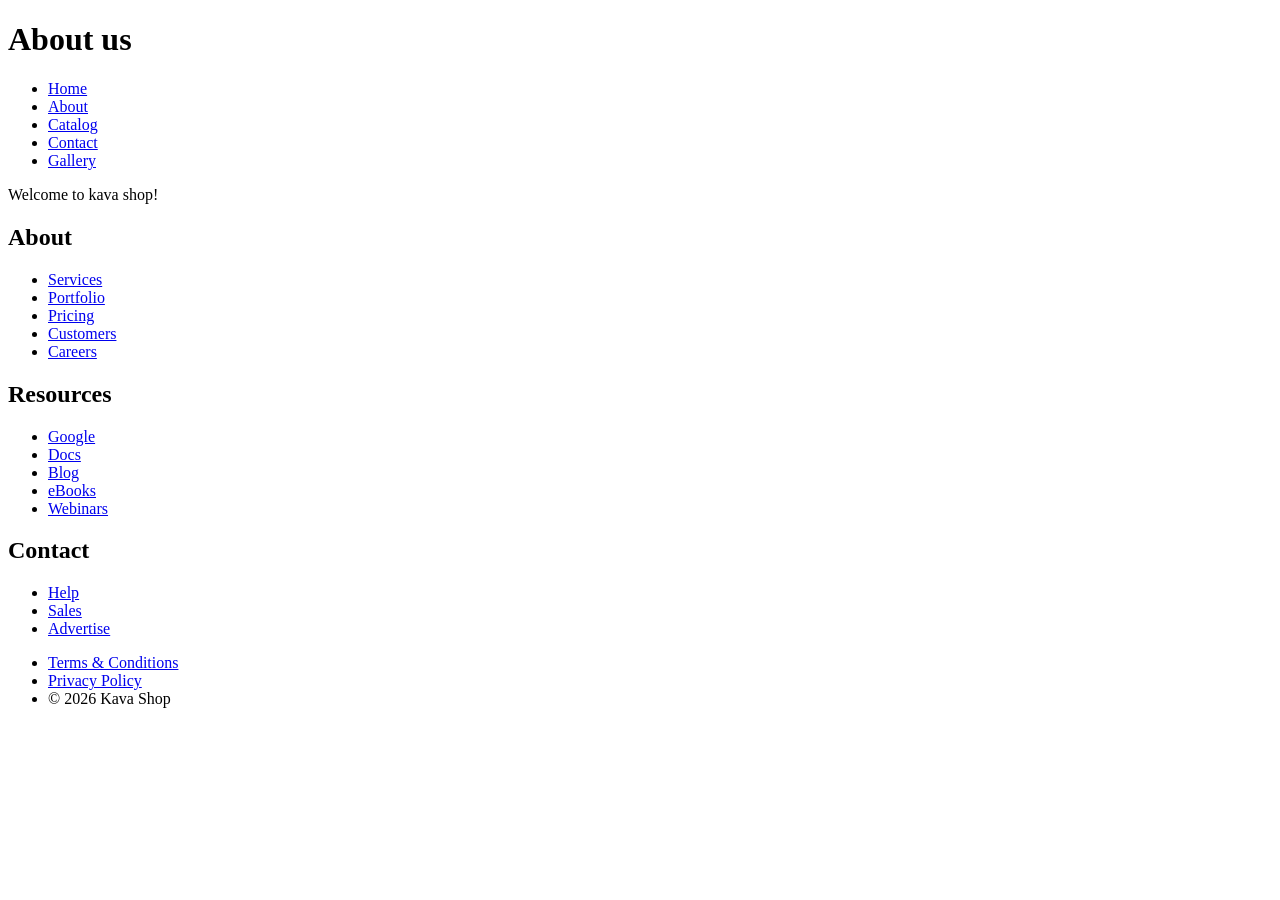
<file: about.html>
<!DOCTYPE html>
<html lang="en">
<head>
    <meta charset="UTF-8">
    <meta name="viewport" content="width=device-width, initial-scale=1.0">
    <title>About us</title>
    <link rel="shortcut icon" href="favicon.ico" type="image/x-icon">
</head>
    <header>
        <h1>About us</h1>
    </header>
    <nav>
        <ul>
            <li><a href="index.html">Home</a></li>
            <li><a href="about.html">About</a></li>
            <li><a href="catalog.html">Catalog</a></li>
            <li><a href="contact.html">Contact</a></li>
         <li><a href="gallery.html">Gallery</a></li>
        </ul>
    </nav>
    <main>
        <p>Welcome to kava shop!</p>
    </main>
    <footer>
    <section>
      <div>
        <h2>About</h2>
        <ul>
          <li><a href="#">Services</a></li>
          <li><a href="#">Portfolio</a></li>
          <li><a href="#">Pricing</a></li>
          <li><a href="#">Customers</a></li>
          <li><a href="#">Careers</a></li>
        </ul>
      </div>

      <div>
        <h2>Resources</h2>
        <ul>
          <li><a href="https://google.com" target="_blank">Google</a></li>
          <li><a href="#">Docs</a></li>
          <li><a href="#">Blog</a></li>
          <li><a href="#">eBooks</a></li>
          <li><a href="#">Webinars</a></li>
        </ul>
      </div>

      <div>
        <h2>Contact</h2>
        <ul>
          <li><a href="#">Help</a></li>
          <li><a href="#">Sales</a></li>
          <li><a href="#">Advertise</a></li>
        </ul>
      </div>
    </section>

    <!-- Footer legal -->
    <section>
      <ul>
        <li><a href="#">Terms &amp; Conditions</a></li>
        <li><a href="#">Privacy Policy</a></li>
        <li>&copy; 2026 Kava Shop</li>
      </ul>
    </section>
  </footer>
</body>
</html>
</file>
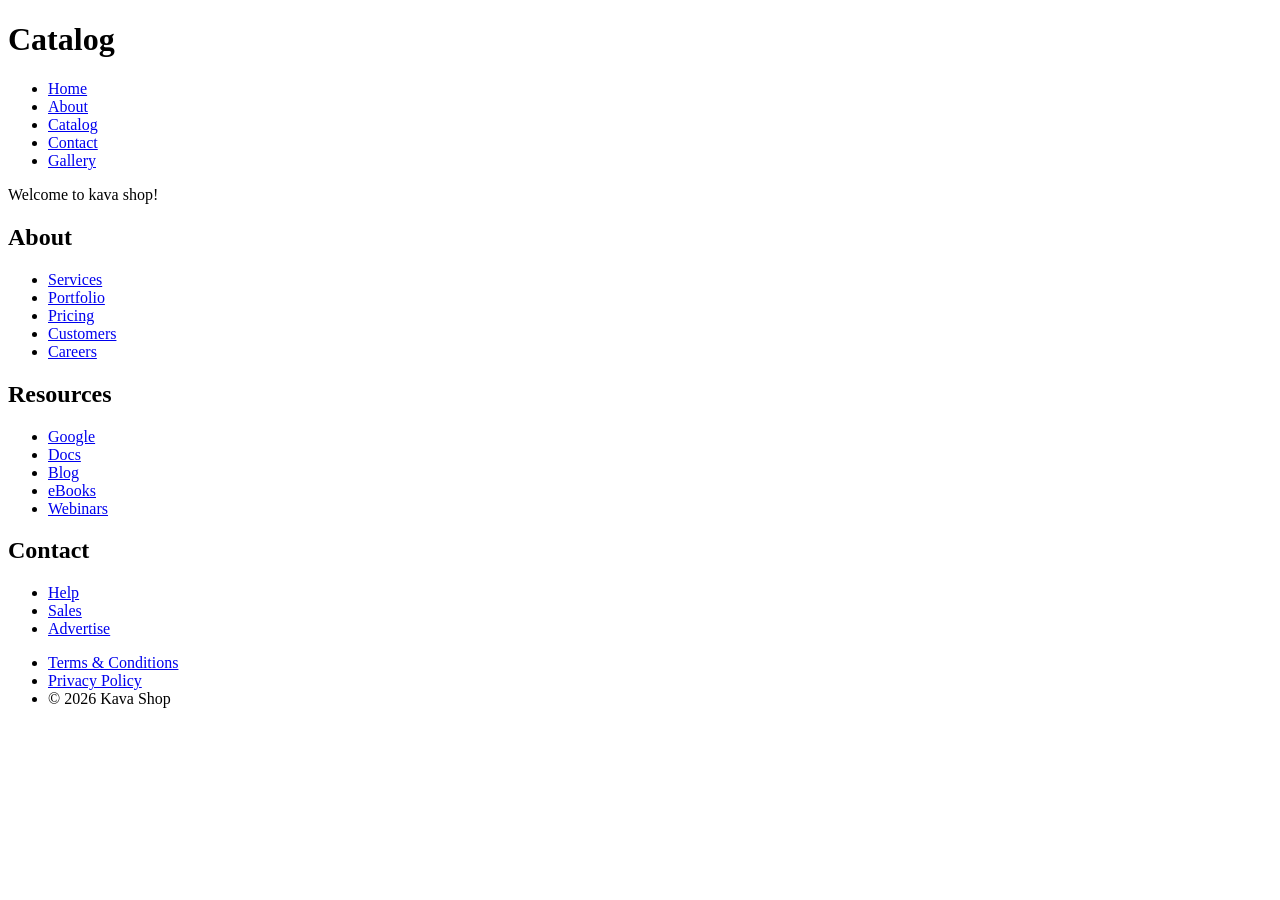
<file: catalog.html>
<!DOCTYPE html>
<html lang="en">
<head>
    <meta charset="UTF-8">
    <meta name="viewport" content="width=device-width, initial-scale=1.0">
    <title>Catalog</title>
    <link rel="shortcut icon" href="favicon.ico" type="image/x-icon">
</head>
    <header>
        <h1>Catalog</h1>
    </header>
    <nav>
        <ul>
            <li><a href="index.html">Home</a></li>
            <li><a href="about.html">About</a></li>
            <li><a href="catalog.html">Catalog</a></li>
            <li><a href="contact.html">Contact</a></li>
          <li><a href="gallery.html">Gallery</a></li>
        </ul>
    </nav>
    <main>
        <p>Welcome to kava shop!</p>
    </main>
<footer>
    <section>
      <div>
        <h2>About</h2>
        <ul>
          <li><a href="#">Services</a></li>
          <li><a href="#">Portfolio</a></li>
          <li><a href="#">Pricing</a></li>
          <li><a href="#">Customers</a></li>
          <li><a href="#">Careers</a></li>
        </ul>
      </div>

      <div>
        <h2>Resources</h2>
        <ul>
          <li><a href="https://google.com" target="_blank">Google</a></li>
          <li><a href="#">Docs</a></li>
          <li><a href="#">Blog</a></li>
          <li><a href="#">eBooks</a></li>
          <li><a href="#">Webinars</a></li>
        </ul>
      </div>

      <div>
        <h2>Contact</h2>
        <ul>
          <li><a href="#">Help</a></li>
          <li><a href="#">Sales</a></li>
          <li><a href="#">Advertise</a></li>
        </ul>
      </div>
    </section>

    <!-- Footer legal -->
    <section>
      <ul>
        <li><a href="#">Terms &amp; Conditions</a></li>
        <li><a href="#">Privacy Policy</a></li>
        <li>&copy; 2026 Kava Shop</li>
      </ul>
    </section>
  </footer>
</body>
</html>
</file>
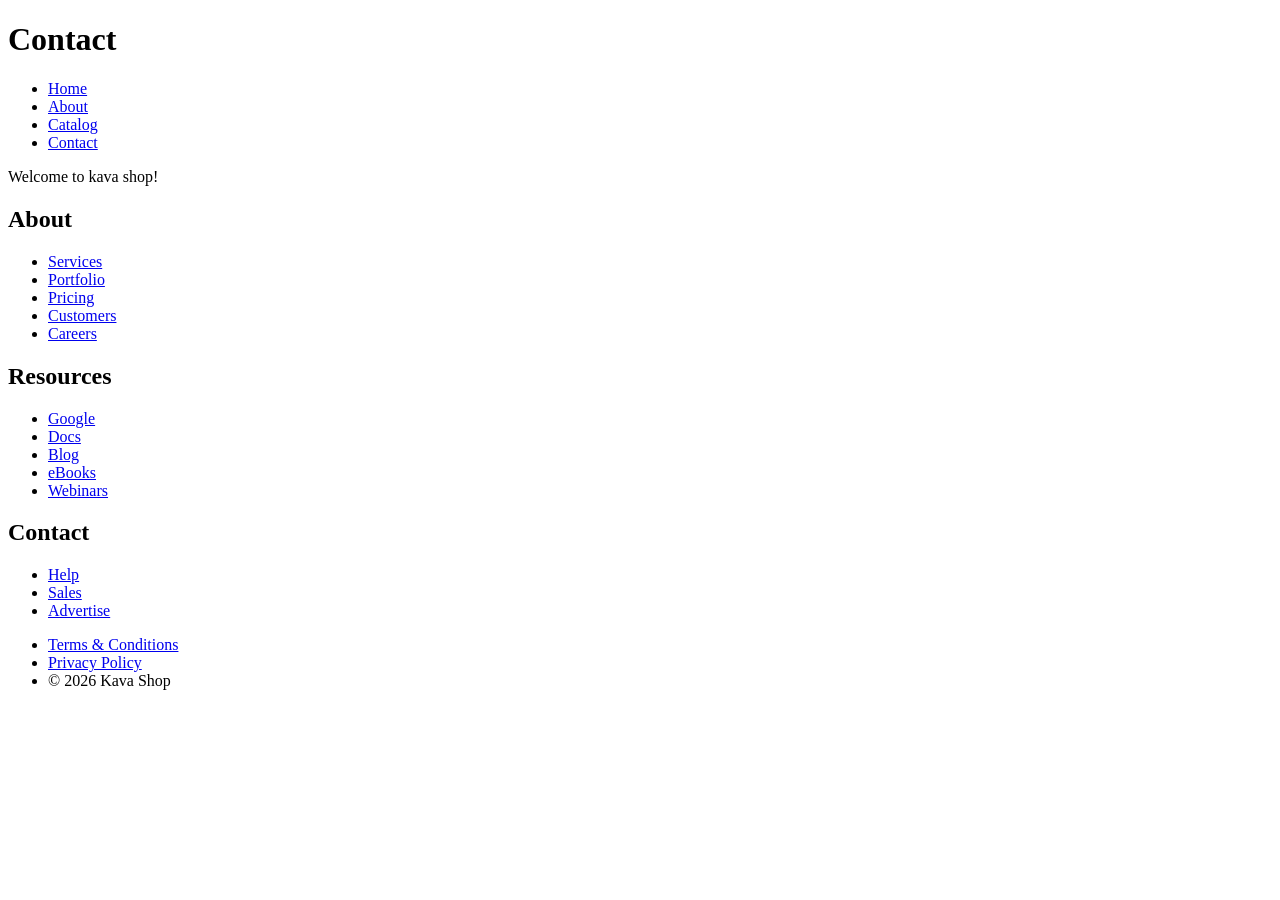
<file: contact.html>
<!DOCTYPE html>
<html lang="en">
<head>
    <meta charset="UTF-8">
    <meta name="viewport" content="width=device-width, initial-scale=1.0">
    <title>Contact</title>
    <link rel="shortcut icon" href="favicon.ico" type="image/x-icon">
</head>
    <header>
        <h1>Contact</h1>
    </header>
    <nav>
        <ul>
            <li><a href="index.html">Home</a></li>
            <li><a href="about.html">About</a></li>
            <li><a href="catalog.html">Catalog</a></li>
            <li><a href="contact.html">Contact</a></li>
        </ul>
    </nav>
    <main>
        <p>Welcome to kava shop!</p>
    </main>
<footer>
    <section>
      <div>
        <h2>About</h2>
        <ul>
          <li><a href="#">Services</a></li>
          <li><a href="#">Portfolio</a></li>
          <li><a href="#">Pricing</a></li>
          <li><a href="#">Customers</a></li>
          <li><a href="#">Careers</a></li>
        </ul>
      </div>

      <div>
        <h2>Resources</h2>
        <ul>
          <li><a href="https://google.com" target="_blank">Google</a></li>
          <li><a href="#">Docs</a></li>
          <li><a href="#">Blog</a></li>
          <li><a href="#">eBooks</a></li>
          <li><a href="#">Webinars</a></li>
        </ul>
      </div>

      <div>
        <h2>Contact</h2>
        <ul>
          <li><a href="#">Help</a></li>
          <li><a href="#">Sales</a></li>
          <li><a href="#">Advertise</a></li>
        </ul>
      </div>
    </section>

    <!-- Footer legal -->
    <section>
      <ul>
        <li><a href="#">Terms &amp; Conditions</a></li>
        <li><a href="#">Privacy Policy</a></li>
        <li>&copy; 2026 Kava Shop</li>
      </ul>
    </section>
  </footer>
</body>
</html>
</file>
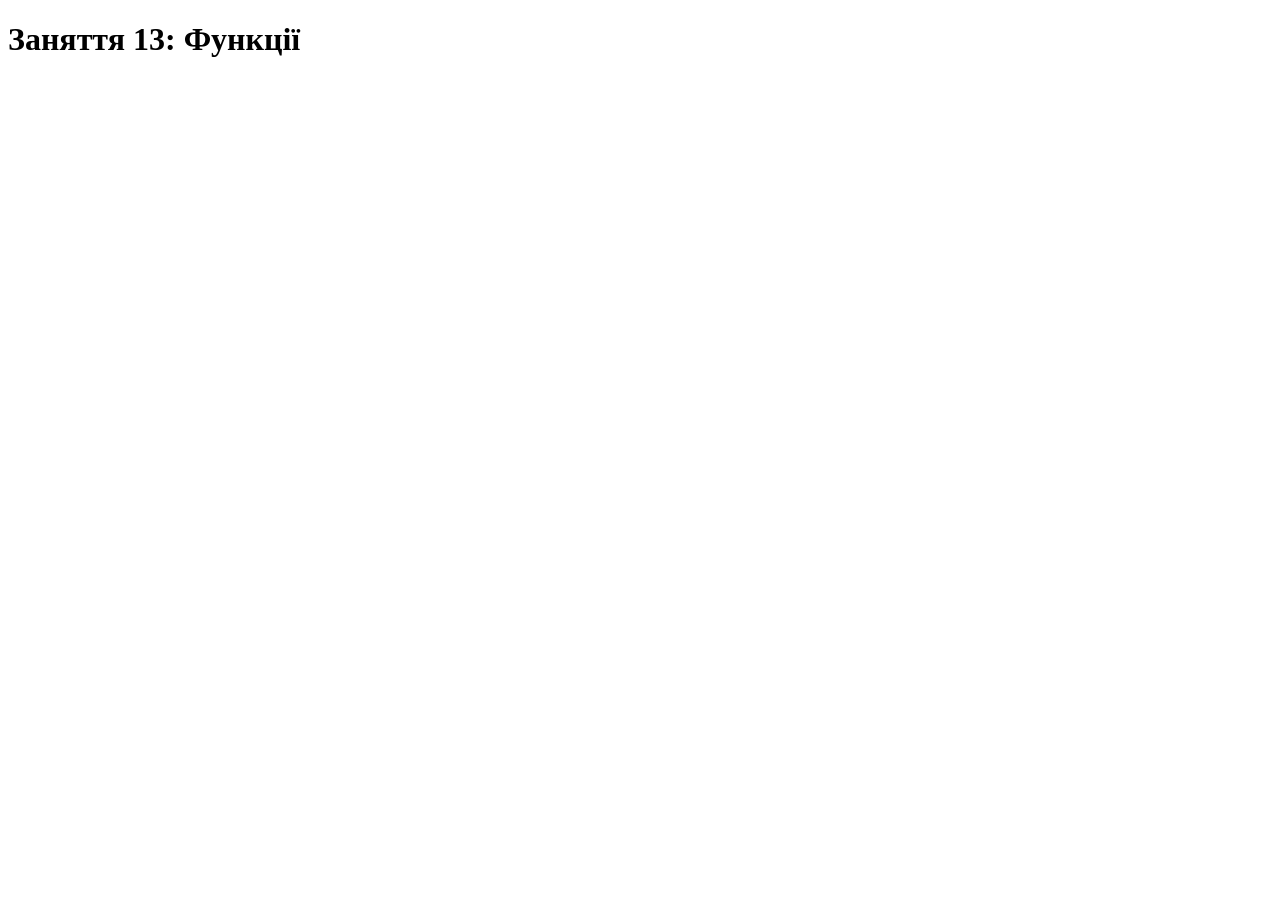
<file: exercise02.html>
<!DOCTYPE html>
<html lang="en">
<head>
  <meta charset="UTF-8">
  <meta name="viewport" content="width=device-width, initial-scale=1.0">
  <title>Lesson 13</title>
</head>
<body>
  <h1>Заняття 13: Функції</h1>

  <script type="module" src="js/exercise02.js"></script>
</body>
</html>
</file>
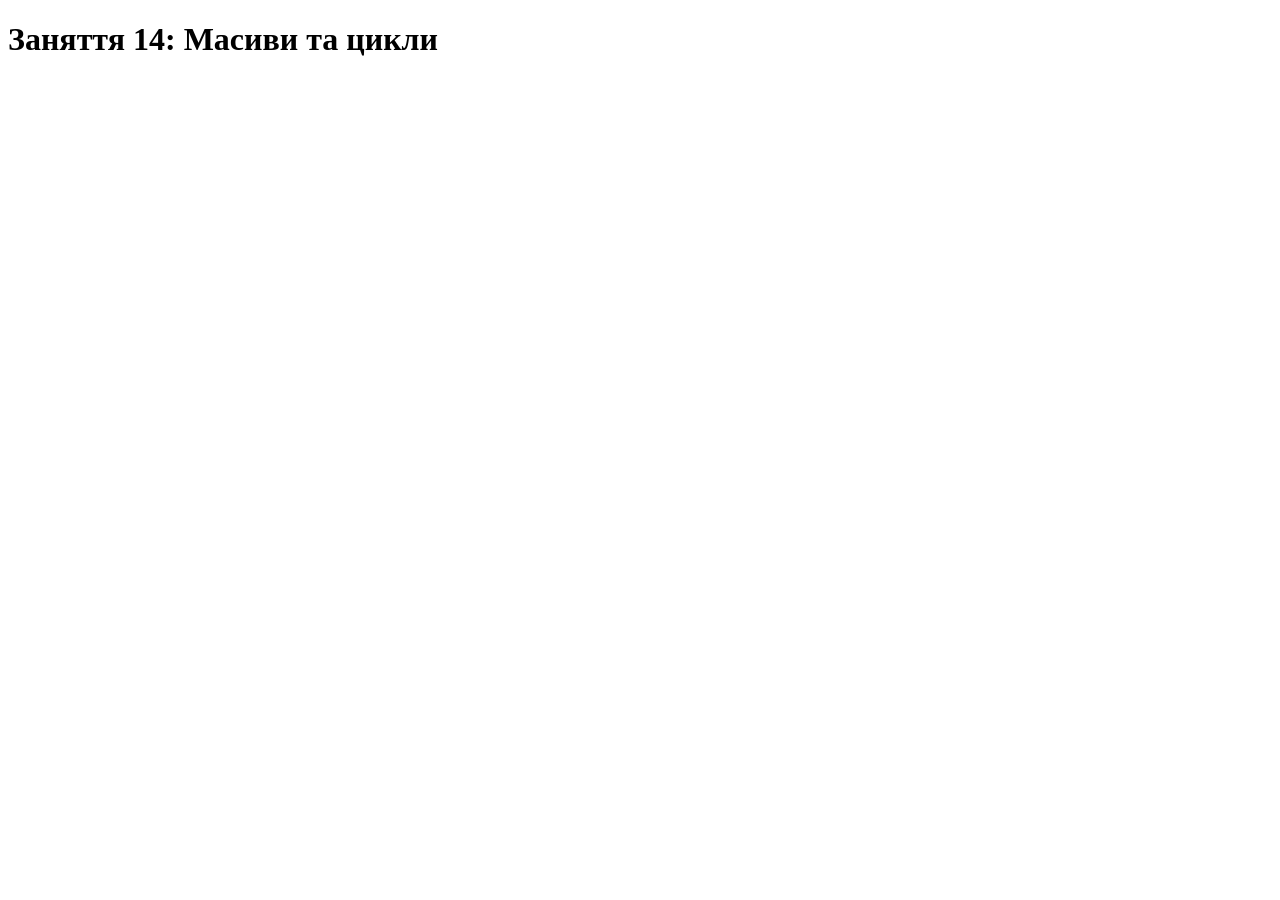
<file: exercise03.html>
<!DOCTYPE html>
<html lang="en">
<head>
  <meta charset="UTF-8">
  <meta name="viewport" content="width=device-width, initial-scale=1.0">
  <title>Lesson 14</title>
</head>
<body>
  <h1>Заняття 14: Масиви та цикли</h1>

  <script type="module" src="js/exercise03.js"></script>
</body>
</html>
</file>
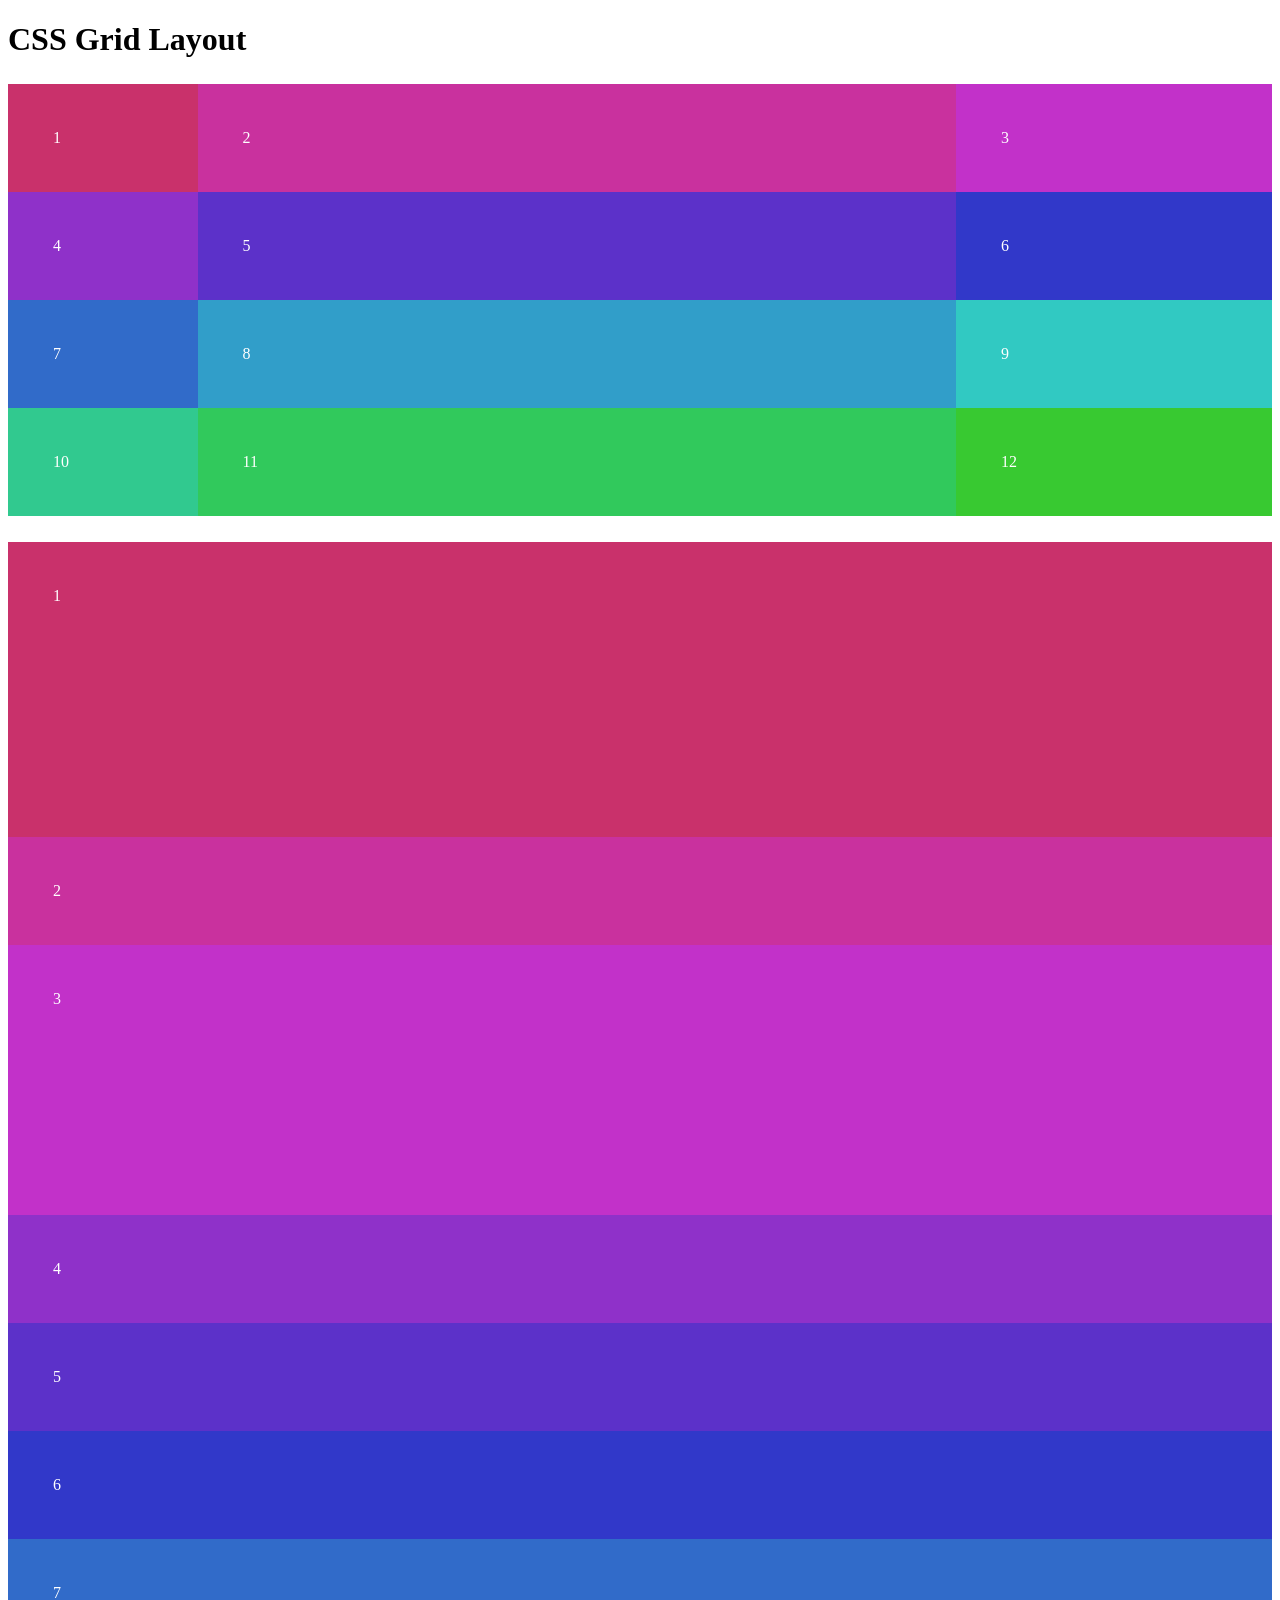
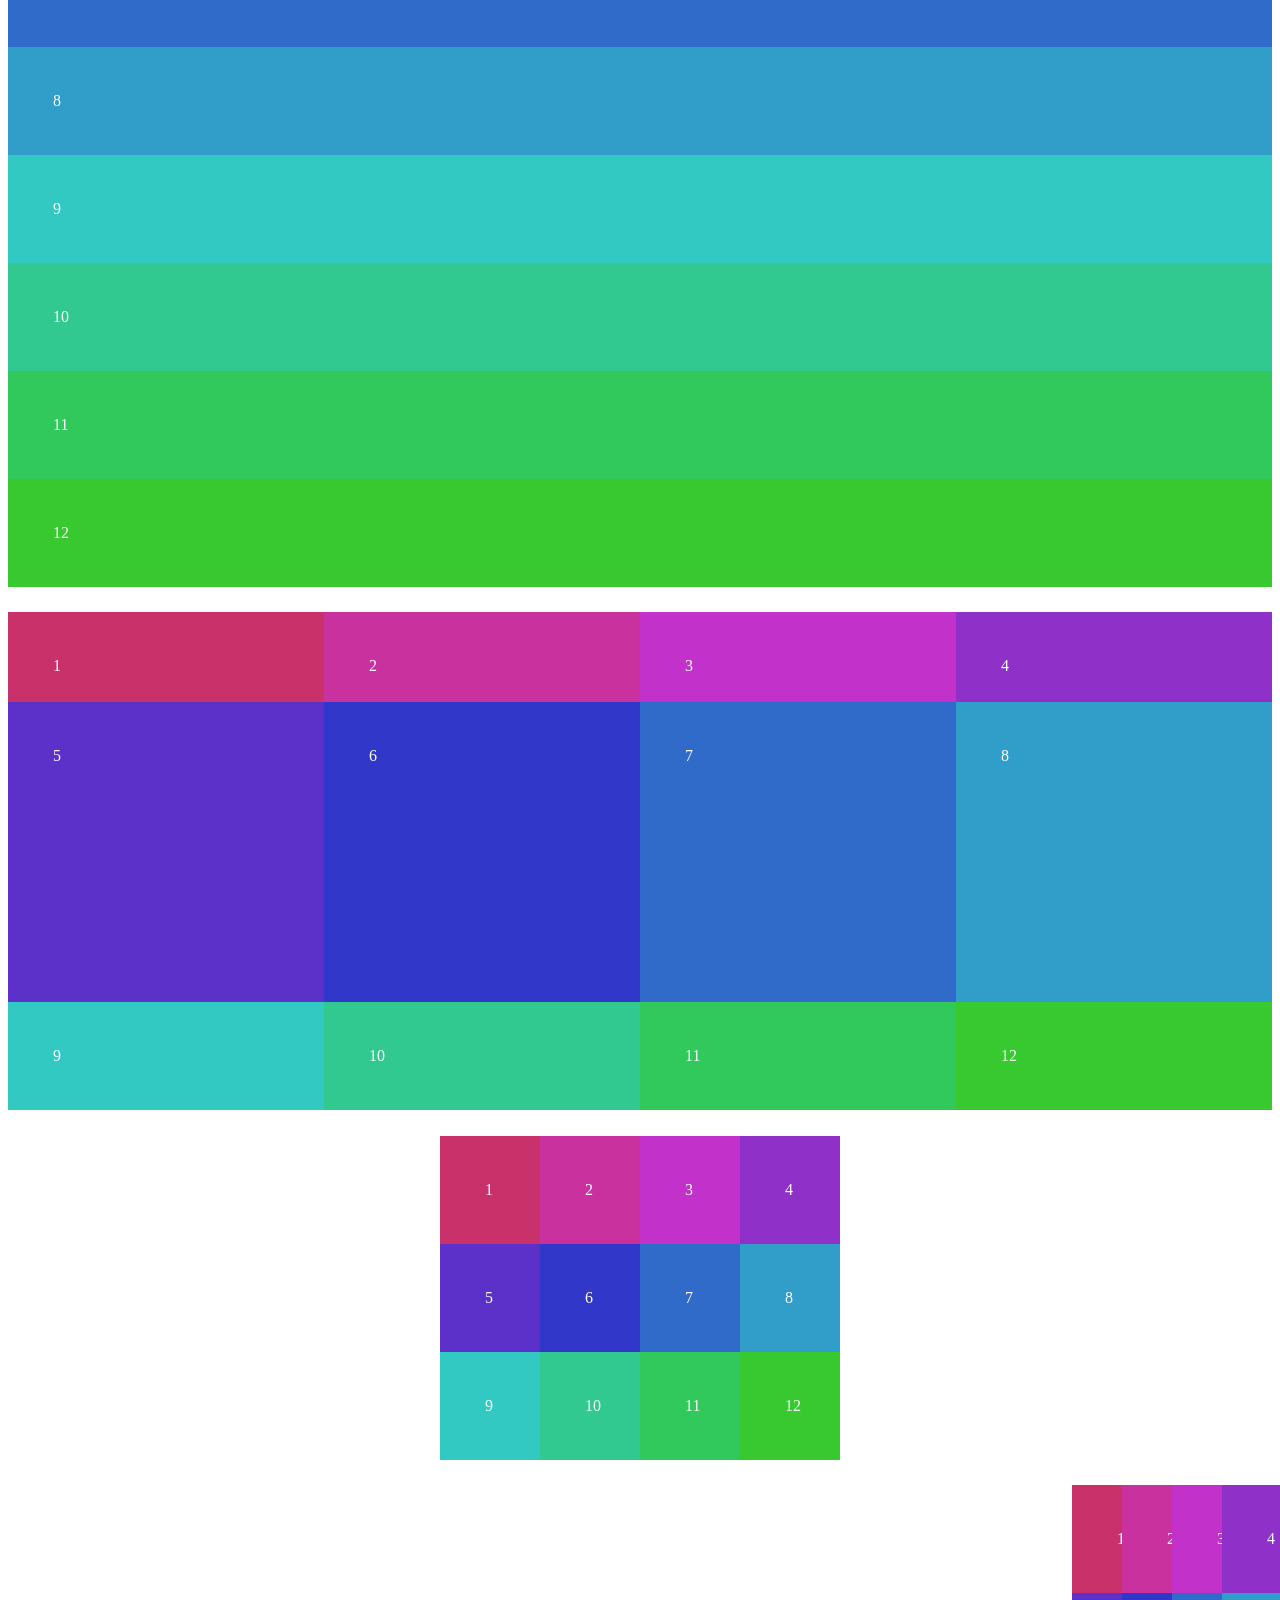
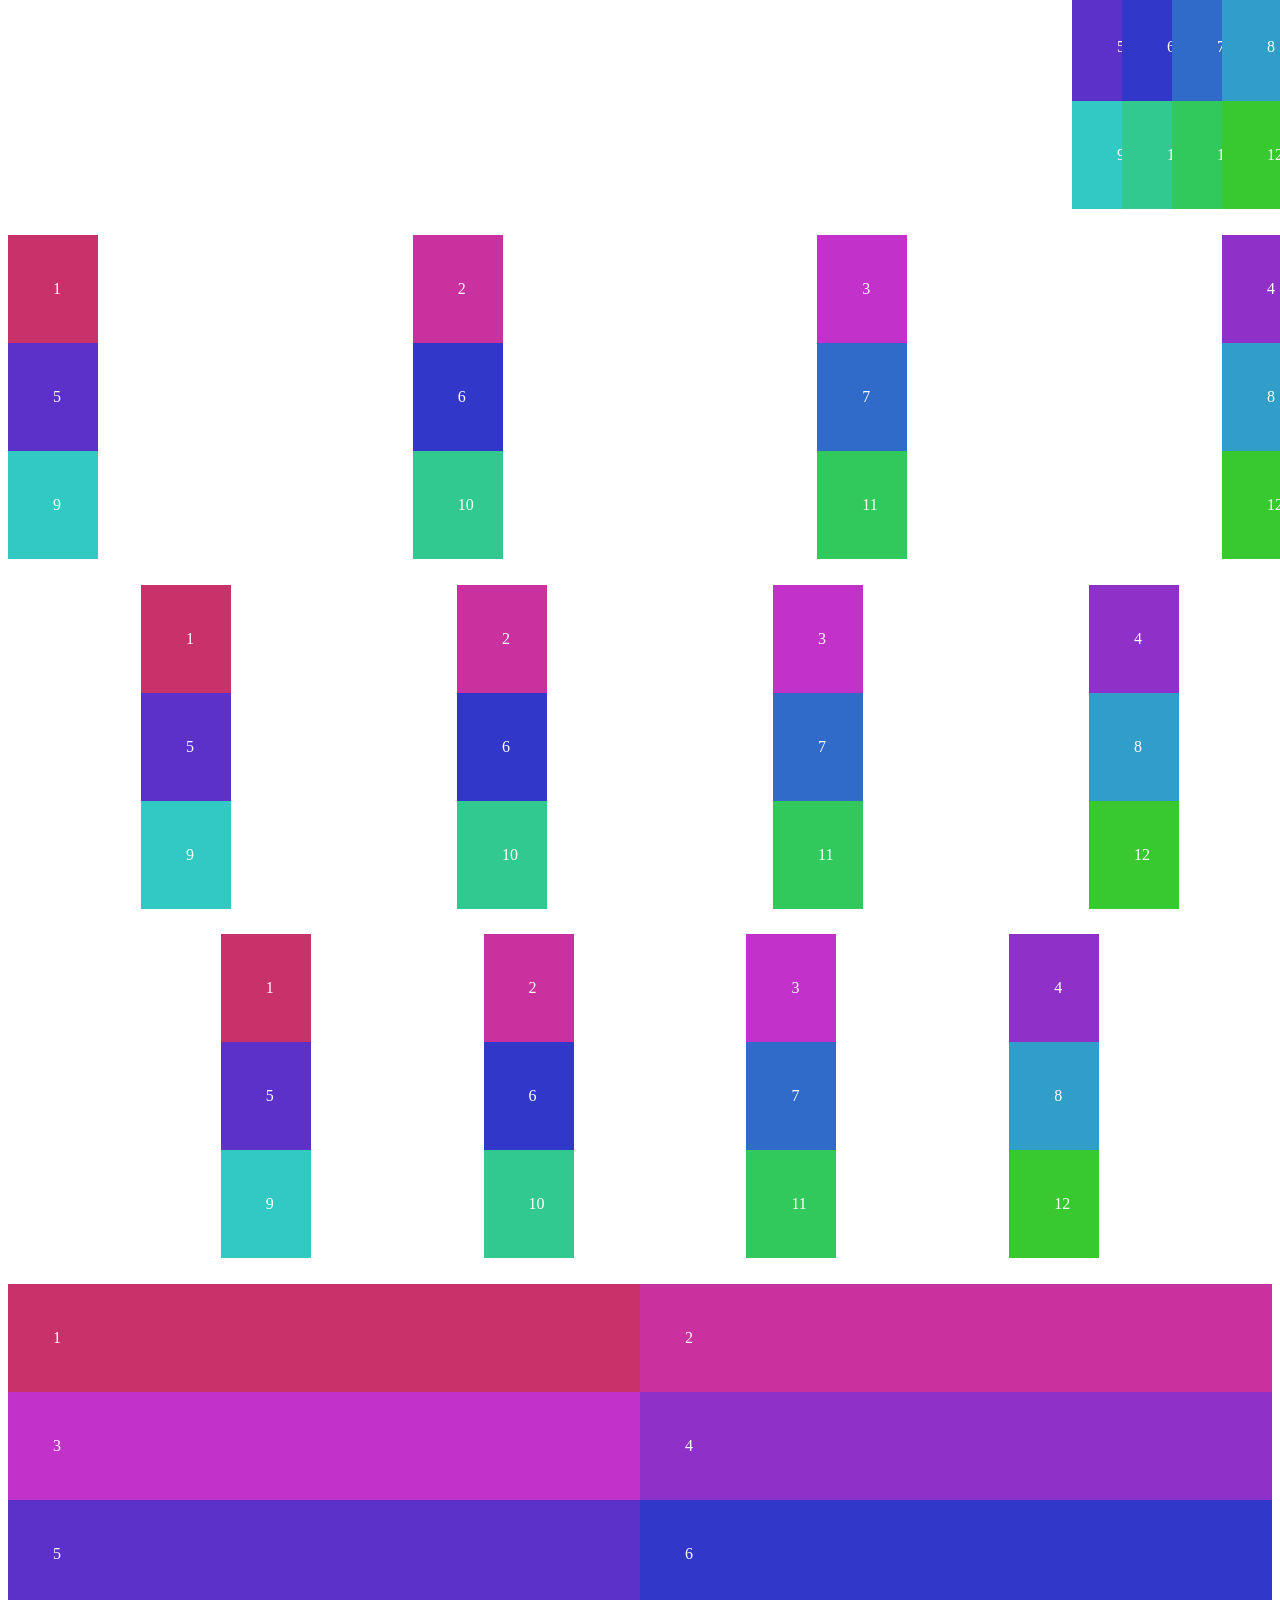
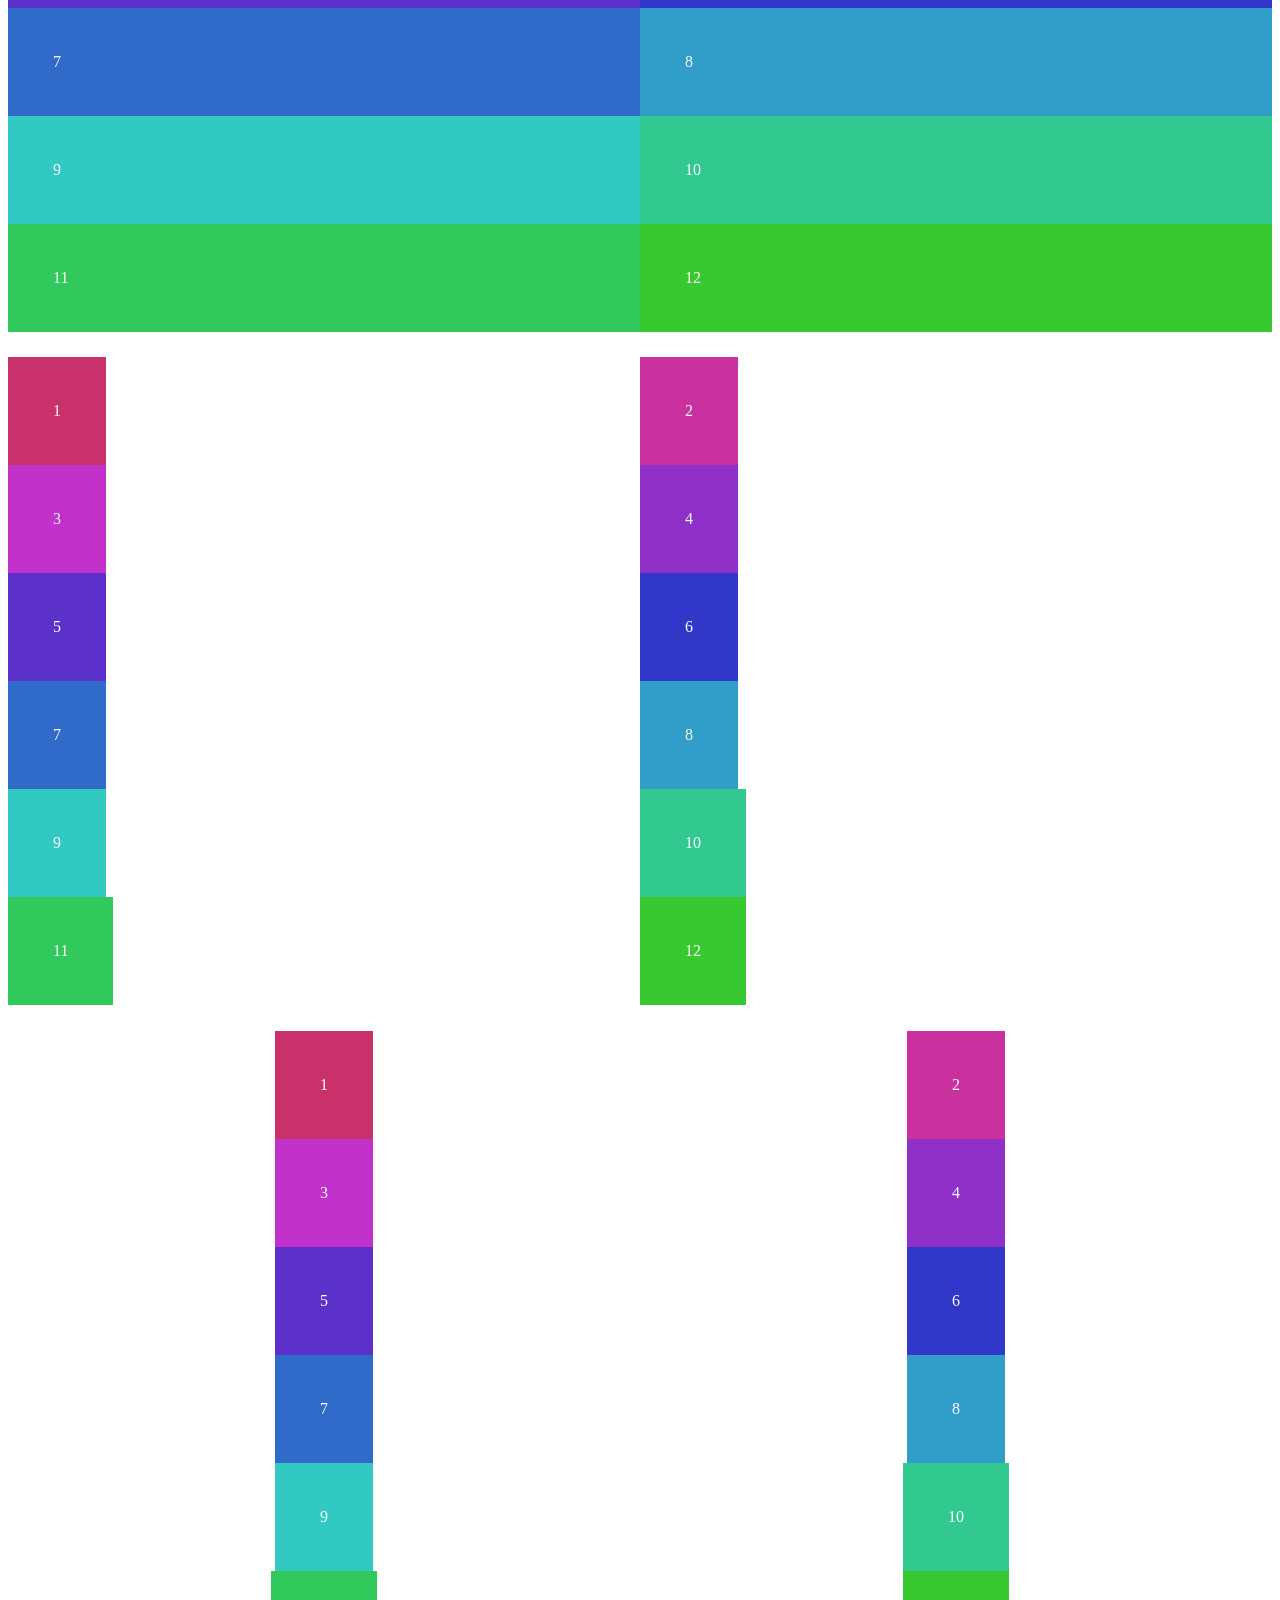
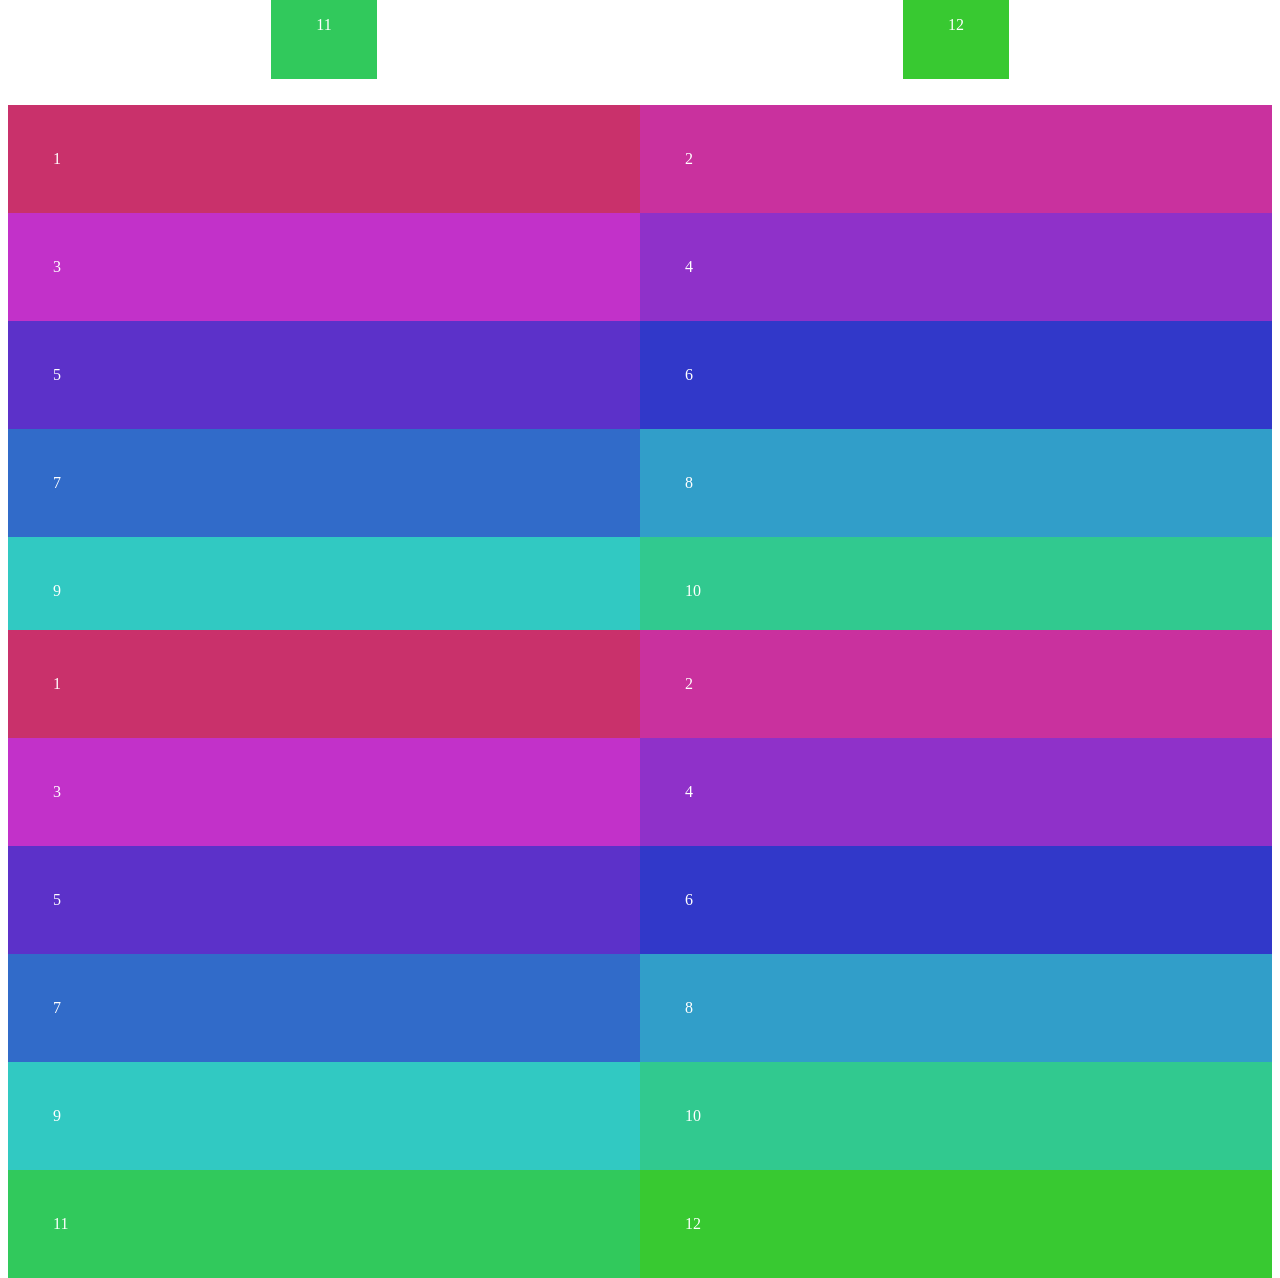
<file: grid.html>
<!DOCTYPE html>
<html lang="en">
<head>
  <meta charset="UTF-8">
  <meta name="viewport" content="width=device-width, initial-scale=1.0">
  <link rel="stylesheet" href="css/grid.css">
  <title>Exercises for lecture #11</title>
</head>
<body>
  <header>
    <h1>CSS Grid Layout</h1>
  </header>

  <article class="grid1">
    <div>1</div>
    <div>2</div>
    <div>3</div>
    <div>4</div>
    <div>5</div>
    <div>6</div>
    <div>7</div>
    <div>8</div>
    <div>9</div>
    <div>10</div>
    <div>11</div>
    <div>12</div>
  </article>

  <article class="grid2">
    <div>1</div>
    <div>2</div>
    <div>3</div>
    <div>4</div>
    <div>5</div>
    <div>6</div>
    <div>7</div>
    <div>8</div>
    <div>9</div>
    <div>10</div>
    <div>11</div>
    <div>12</div>
  </article>

<article class="grid3">
    <div>1</div>
    <div>2</div>
    <div>3</div>
    <div>4</div>
    <div>5</div>
    <div>6</div>
    <div>7</div>
    <div>8</div>
    <div>9</div>
    <div>10</div>
    <div>11</div>
    <div>12</div>
  </article>

  <article class="grid4">
    <div>1</div>
    <div>2</div>
    <div>3</div>
    <div>4</div>
    <div>5</div>
    <div>6</div>
    <div>7</div>
    <div>8</div>
    <div>9</div>
    <div>10</div>
    <div>11</div>
    <div>12</div>
  </article>

  <article class="grid5">
    <div>1</div>
    <div>2</div>
    <div>3</div>
    <div>4</div>
    <div>5</div>
    <div>6</div>
    <div>7</div>
    <div>8</div>
    <div>9</div>
    <div>10</div>
    <div>11</div>
    <div>12</div>
  </article>
  
  <article class="grid6">
    <div>1</div>
    <div>2</div>
    <div>3</div>
    <div>4</div>
    <div>5</div>
    <div>6</div>
    <div>7</div>
    <div>8</div>
    <div>9</div>
    <div>10</div>
    <div>11</div>
    <div>12</div>
  </article>

  <article class="grid7">
    <div>1</div>
    <div>2</div>
    <div>3</div>
    <div>4</div>
    <div>5</div>
    <div>6</div>
    <div>7</div>
    <div>8</div>
    <div>9</div>
    <div>10</div>
    <div>11</div>
    <div>12</div>
  </article>

  <article class="grid8">
    <div>1</div>
    <div>2</div>
    <div>3</div>
    <div>4</div>
    <div>5</div>
    <div>6</div>
    <div>7</div>
    <div>8</div>
    <div>9</div>
    <div>10</div>
    <div>11</div>
    <div>12</div>
  </article>

  <article class="grid9">
    <div>1</div>
    <div>2</div>
    <div>3</div>
    <div>4</div>
    <div>5</div>
    <div>6</div>
    <div>7</div>
    <div>8</div>
    <div>9</div>
    <div>10</div>
    <div>11</div>
    <div>12</div>
  </article>

  <article class="grid10">
    <div>1</div>
    <div>2</div>
    <div>3</div>
    <div>4</div>
    <div>5</div>
    <div>6</div>
    <div>7</div>
    <div>8</div>
    <div>9</div>
    <div>10</div>
    <div>11</div>
    <div>12</div>
  </article>
  <article class="grid11">
    <div>1</div>
    <div>2</div>
    <div>3</div>
    <div>4</div>
    <div>5</div>
    <div>6</div>
    <div>7</div>
    <div>8</div>
    <div>9</div>
    <div>10</div>
    <div>11</div>
    <div>12</div>
  </article>
  <article class="grid12">
    <div>1</div>
    <div>2</div>
    <div>3</div>
    <div>4</div>
    <div>5</div>
    <div>6</div>
    <div>7</div>
    <div>8</div>
    <div>9</div>
    <div>10</div>
    <div>11</div>
    <div>12</div>
  </article>
  <article class="grid13">
    <div>1</div>
    <div>2</div>
    <div>3</div>
    <div>4</div>
    <div>5</div>
    <div>6</div>
    <div>7</div>
    <div>8</div>
    <div>9</div>
    <div>10</div>
    <div>11</div>
    <div>12</div>
  </article>
  </body>
</html>
</file>
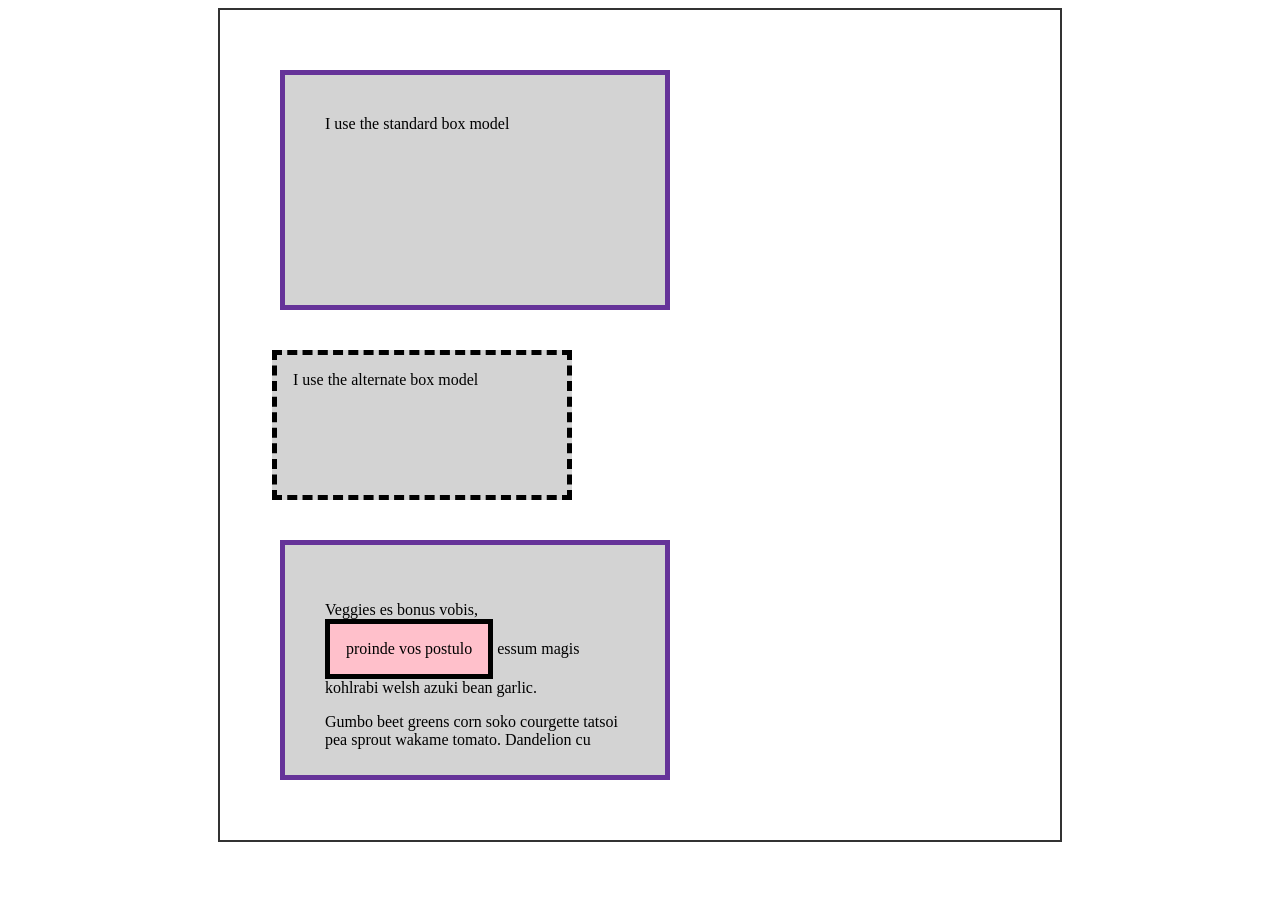
<file: lesson7.html>
<!DOCTYPE html>
<html lang="en">
<head>
  <meta charset="UTF-8">
  <meta name="viewport" content="width=device-width, initial-scale=1.0">
  <title>Exercises for lesson #7</title>
  <link rel="stylesheet" href="css/lesson7.css">
</head>
<body class="body">

  <div class="container">
    <div class="box box1">I use the standard box model</div>
    <div class="box box2">I use the alternate box model</div>

    <div class="box">
      <p>
        Veggies es bonus vobis, 
        <span>proinde vos postulo</span> 
        essum magis kohlrabi welsh azuki bean garlic.
      </p>

      <p>
        Gumbo beet greens corn soko courgette tatsoi pea sprout wakame tomato. Dandelion cu
      </p>
    </div>
  </div>

</body>
</html>
</file>
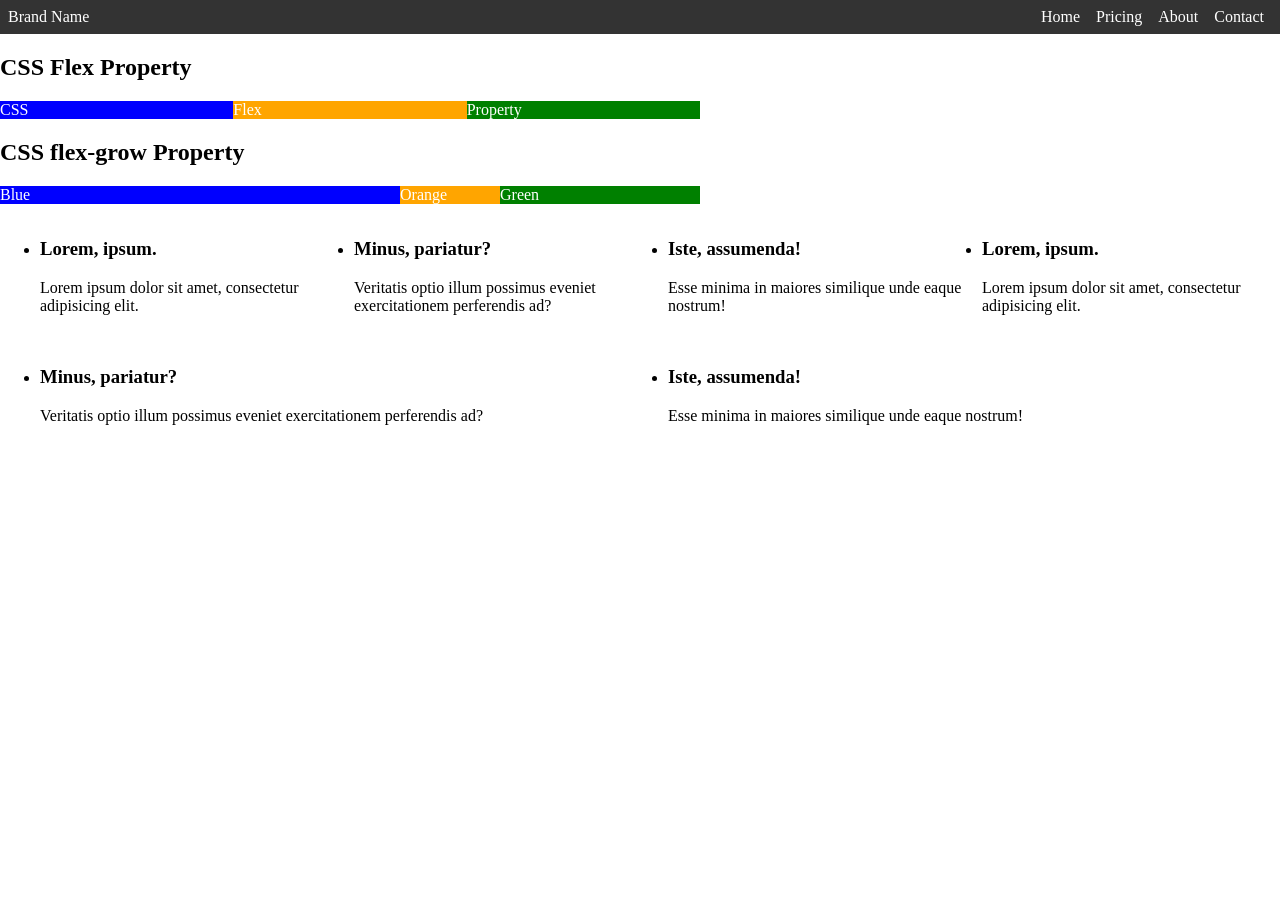
<file: nav.html>
<!DOCTYPE html>
<html lang="en">
<head>
  <meta charset="UTF-8">
  <meta name="viewport" content="width=device-width, initial-scale=1.0">
  <link rel="stylesheet" href="css/nav.css">
  <title>Exercises for lecture #9</title>
</head>
<body>
  <nav class="nav">
    <span>Brand Name</span>
    <ul class="link-list">
      <li class="link"><a href="#">Home</a></li>
      <li class="link"><a href="#">Pricing</a></li>
      <li class="link"><a href="#">About</a></li>
      <li class="link"><a href="#">Contact</a></li>
    </ul>
  </nav>

    <h2>CSS Flex Property</h2>
    <div class="wrapper">
        <div class="item item-blue">CSS</div>
        <div class="item item-orange">Flex</div>
        <div class="item item-green">Property</div>
    </div>

    <h2>CSS flex-grow Property</h2>
    <div class="grow-wrapper">
        <div class="item item-blue">Blue</div>
        <div class="item item-orange">Orange</div>
        <div class="item item-green">Green</div>
    </div>

      <ul role="list" class="flexbox">
  <li class="card">
    <h3>Lorem, ipsum.</h3>
    <p>Lorem ipsum dolor sit amet, consectetur adipisicing elit.</p>
  </li>
  <li class="card">
    <h3>Minus, pariatur?</h3>
    <p>Veritatis optio illum possimus eveniet exercitationem perferendis ad?</p>
  </li>
  <li class="card">
    <h3>Iste, assumenda!</h3>
    <p>Esse minima in maiores similique unde eaque nostrum!</p>
  </li>

  <li class="card">
    <h3>Lorem, ipsum.</h3>
    <p>Lorem ipsum dolor sit amet, consectetur adipisicing elit.</p>
  </li>
  <li class="card">
    <h3>Minus, pariatur?</h3>
    <p>Veritatis optio illum possimus eveniet exercitationem perferendis ad?</p>
  </li>
  <li class="card">
    <h3>Iste, assumenda!</h3>
    <p>Esse minima in maiores similique unde eaque nostrum!</p>
  </li>
</ul>

</body>
</html>
</file>
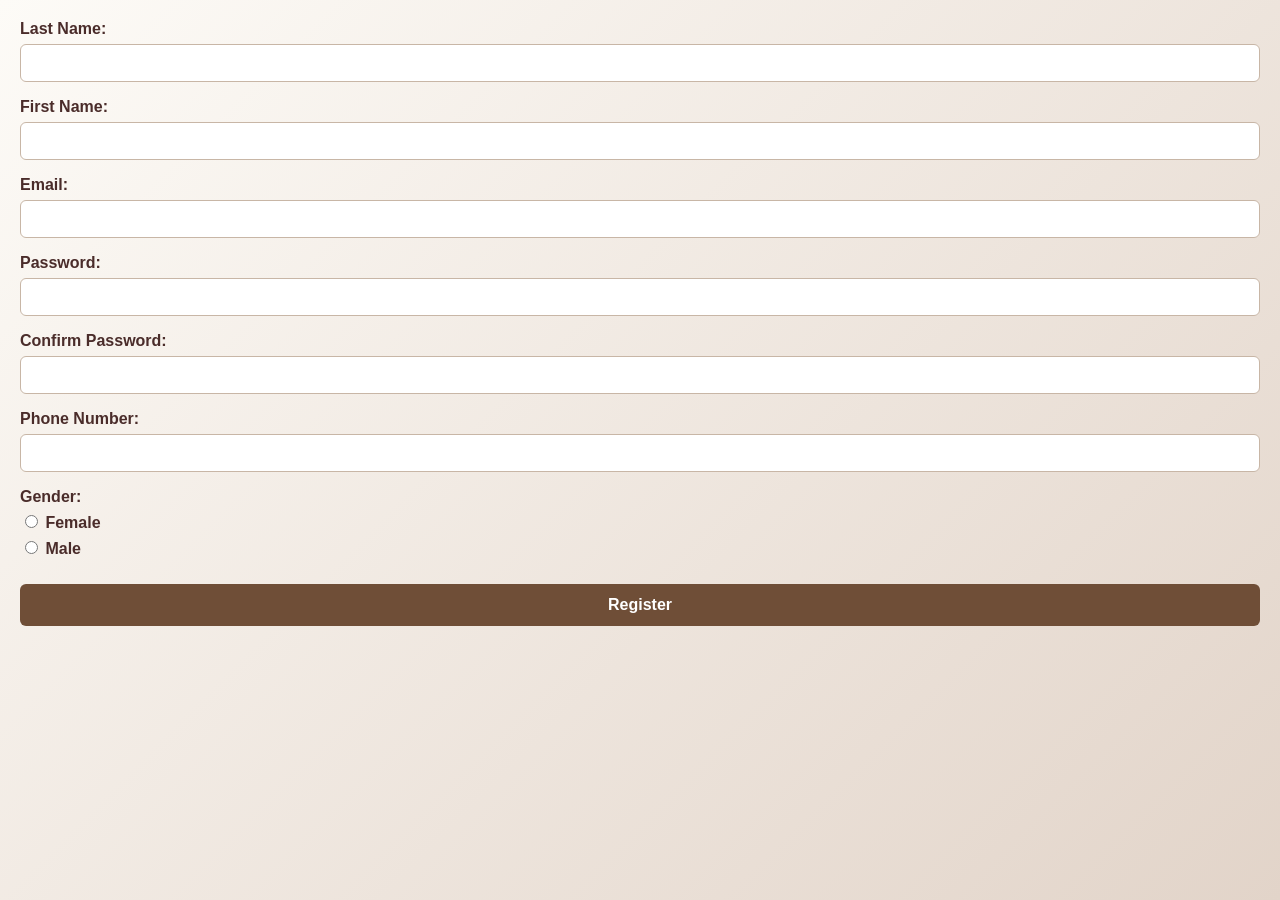
<file: register.html>
<!DOCTYPE html>
<html lang="en">
<head>
<meta charset="UTF-8">
<meta name="viewport"
content="width=device-width, initial-scale=1.0">
<title>Register page</title>
  <link rel="stylesheet" href="css/register.css">
</head>
<body>
  <form>
    <div class="form-group">
  <label for="lastname">Last Name:</label>
  <input type="text" id="lastname" name="lastname" required>
</div>
    
<div class="form-group">
  <label for="firstname">First Name:</label>
  <input type="text" id="firstname" name="firstname" required>
</div>
    
    <div class="form-group">
  <label for="email">Email:</label>
  <input type="email" id="email" name="email" required>
</div>

    <div class="form-group">
  <label for="password">Password:</label>
  <input type="password" id="password" name="password" required>
</div>

    <div class="form-group">
  <label for="confirm-password">Confirm Password:</label>
  <input type="password" id="confirm-password" name="confirm-password" required>
</div>

    <div class="form-group">
  <label for="phonenumber">Phone Number:</label>
  <input type="tel" id="phonenumber" name="phonenumber" required>
</div>

    <div class="form-group">
  <label>Gender:</label>
  <label for="female">
    <input type="radio" id="female" name="gender" value="female"> Female
  </label>
  <label for="male">
    <input type="radio" id="male" name="gender" value="male"> Male
  </label>
</div>
 <button type="submit">Register</button>
 
  </form>
</body> 
</html>
</file>
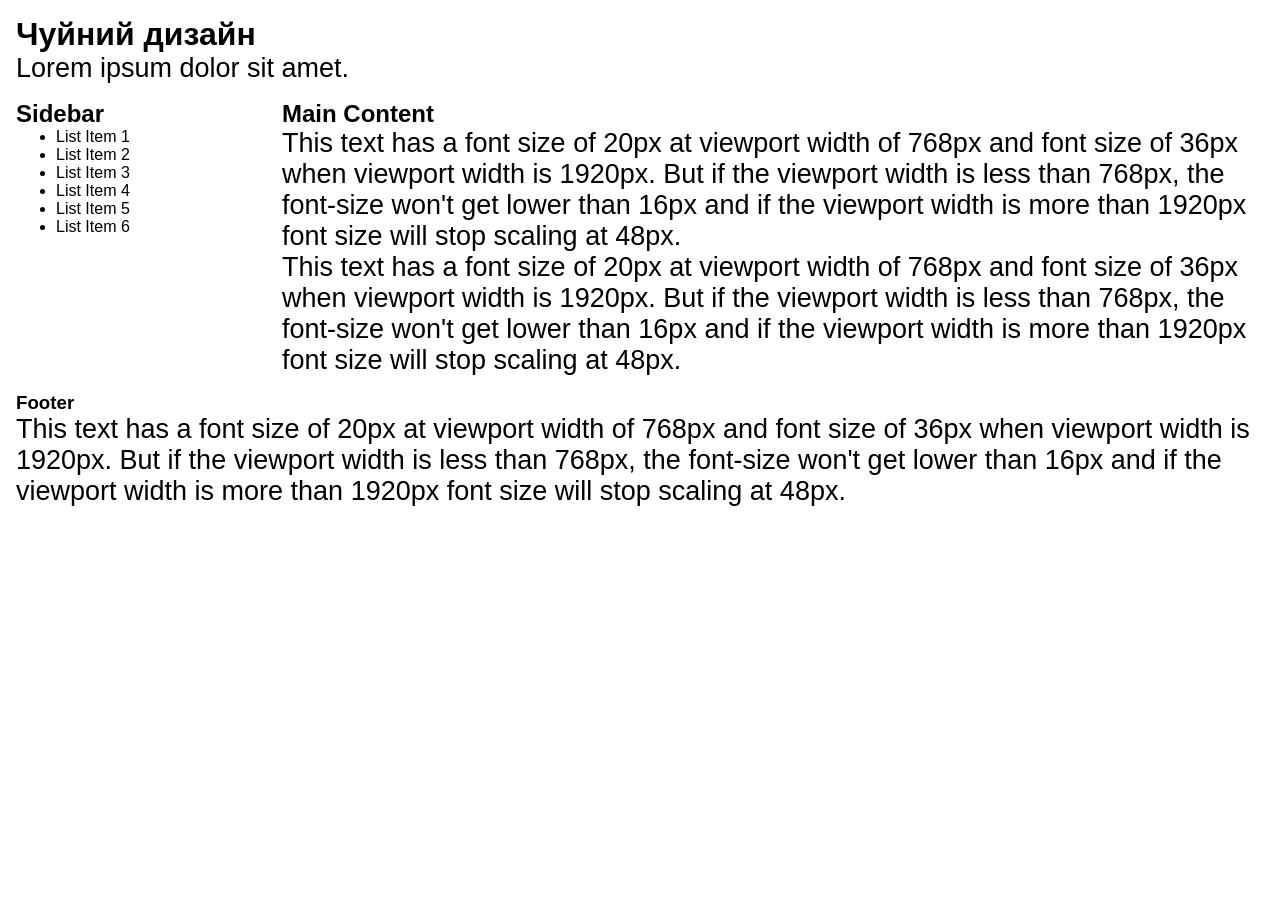
<file: responce.html>
<!DOCTYPE html>
<html lang="en">
<head>
  <meta charset="UTF-8">
  <meta name="viewport" content="width=device-width, initial-scale=1.0">
  <link rel="stylesheet" href="css/responce.css">
  <title>Exercises for lecture #10</title>
</head>
<body>
  <div class="container">
   
     <div class="header">
       <h1>Чуйний дизайн</h1>
       <p>Lorem ipsum dolor sit amet.</p>
     </div>
     <div class="sidebar">
       <h2>Sidebar</h2>
       <ul>
        <li>List Item 1</li>
        <li>List Item 2</li>
        <li>List Item 3</li>
        <li>List Item 4</li>
        <li>List Item 5</li>
        <li>List Item 6</li>
       </ul>
     </div>
     <div class="main">
       <h2>Main Content</h2>
       <p>This text has a font size of 20px at viewport width of 768px and font size of 36px when viewport width is 1920px. But if the viewport width is less than 768px, the font-size won't get lower than 16px and if the viewport width is more than 1920px font size will stop scaling at 48px. </p>

       <p>This text has a font size of 20px at viewport width of 768px and font size of 36px when viewport width is 1920px. But if the viewport width is less than 768px, the font-size won't get lower than 16px and if the viewport width is more than 1920px font size will stop scaling at 48px. </p>
      </div>
      <div class="footer">
        <h3>Footer</h3>
          <p>This text has a font size of 20px at viewport width of 768px and font size of 36px when viewport width is 1920px. But if the viewport width is less than 768px, the font-size won't get lower than 16px and if the viewport width is more than 1920px font size will stop scaling at 48px. </p>
      </div>

  </div>
</body>
</html>
</file>
<file: css/grid.css>
* {
  box-sizing: border-box;
}
      
article div:nth-of-type(1) {
    background-color: #c9316b;
}

article div:nth-of-type(2) {
    background-color: #c9319e;
}
article div:nth-of-type(3) {
    background-color: #c231c9;
}
article div:nth-of-type(4) {
    background-color: #8f31c9;
}
article div:nth-of-type(5) {
    background-color: #5c31c9;
}
article div:nth-of-type(6) {
    background-color: #3138c9;
}
article div:nth-of-type(7) {
    background-color: #316bc9;
}
article div:nth-of-type(8) {
    background-color: #319ec9;
}
article div:nth-of-type(9) {
    background-color: #31c9c2;
}

article div:nth-of-type(10) {
    background-color: #31c98f;
}

article div:nth-of-type(11) {
    background-color: #31c95c;
}

article div:nth-of-type(12) {
    background-color: #38c931;
}


article {
  margin: 2vw 0;
}
            
article div {
  color: #fff;
  padding: 5vh;
}
.grid1 {
  display: grid;
  grid-template-columns: 15% 60% 25%;
}
.grid2 {
  display: grid;
  grid-template-rows: 295px 1fr 270px;
}
.grid3 {
  display: grid;
  grid-template-rows: 90px 300px 1fr;
  grid-template-columns: repeat(4, 1fr);
}
.grid4 {
  display: grid;
  grid-template-columns: repeat(4, 100px);
  justify-content: center;
}
.grid5 {
  display: grid;
  grid-template-columns: repeat(4, 50px);
  justify-content: end;
}
.grid6 {
  display: grid;
  grid-template-columns: repeat(4, 50px);
  justify-content: space-between;
}
.grid7 {
  display: grid;
  grid-template-columns: repeat(4, 50px);
  justify-content: space-around;
}
.grid8 {
  display: grid;
  grid-template-columns: repeat(4, 50px);
  justify-content: space-evenly;
}
.grid9 {
  display: grid;
  grid-template-columns: repeat(2, 1fr);
  align-items: stretch;
  justify-items: stretch;
}
.grid10 {
  display: grid;
  grid-template-columns: repeat(2, 1fr);
  align-items: start;
  justify-items: start;
}

.grid11 {
  display: grid;
  grid-template-columns: repeat(2, 1fr);
  align-items: center;
  justify-items: center;
}
.grid12 {
  display: grid;
  grid-template-columns: repeat(2, 1fr);
  height: 500px;
  align-content: space-between;
  justify-items: stretch;

}
.grid13 {
  display: grid;
  grid-template-columns: repeat(2, 1fr);
  height: 500px;
  align-content: space-evenly;
  justify-items: stretch;

}
</file>
<file: css/lesson7.css>
.box {
  border: 5px solid rebeccapurple;
  background-color: lightgray;
  padding: 40px;
  margin: 40px;
  width: 300px;
  height: 150px;
}

.box1 {
  box-sizing: content-box;
}

.box2 {
  box-sizing: border-box;
  border: 5px dashed black;
  margin-top: 20px;
  margin-right: 1em;
  margin-bottom: 40px;
  margin-left: 2em;
  padding: 1em;
}

.box span {
  background-color: pink;
  border: 5px solid black;
  padding: 1em;
  display: inline-block;
}

.container {
  max-width: 800px;
  margin: 0 auto;
  padding: 20px;
  border: 2px solid #333;
}
</file>
<file: css/nav.css>
* {
  box-sizing: border-box;
}

body {
  margin: 0;
}

.nav {
  background-color: #333;
  color: white;
  display: flex;
  align-items: center;
  justify-content: space-between;
  padding: 0 .5rem;
}

.link-list {
  display: flex;
  margin: 0;
  list-style: none;
}

.link {
  padding: .5rem;
}

.link:hover {
  background-color: #777;
}

.link a {
  color: inherit;
  text-decoration: none;
}

 .wrapper, .grow-wrapper {
    display: flex;
    flex-wrap: wrap;
    width: 700px;
    }

  .item-blue {
      background-color: blue;
  }
  .item-orange {
      background-color:orange;  
  }
  .item-green {
      background-color:green;
  }

  .item {
      color: white;
      width: 100px;
  }

  .flexbox {
  --min: 30ch;

  display: flex;
  flex-wrap: wrap;

  gap: 1rem;
}
.wrapper .item {
  flex: 1;
}
.grow-wrapper .item-blue {
  flex-grow: 3;
}
.grow-wrapper .item-green {
  flex-grow: 1;
}
.card {
  flex: 1 1 var(--min);
}
</file>
<file: css/register.css>
* {
  box-sizing: border-box;
}

body {
  background: linear-gradient(135deg, #fdfbf7 0%, #e2d4c9 100%);
  min-height: 100vh;
  margin: 0;
  padding: 20px;
  font-family: sans-serif;
  color: #3c2f2f;
}

.container {
  max-width: 420px;
  width: 100%;
  margin: 40px auto;
  background-color: #ffffff;
  padding: 30px;
  border-radius: 12px;
  box-shadow: 0 4px 15px rgba(60, 47, 47, 0.15);
}

.container h2 {
  text-align: center;
  color: #4a2c2a;
  margin-bottom: 24px;
}

.form-group {
  margin-bottom: 16px;
}

label {
  display: block;
  margin-bottom: 6px;
  font-weight: 600;
  color: #4a2c2a;
}

input[type="text"],
input[type="email"],
input[type="password"],
input[type="tel"] {
  width: 100%;
  padding: 10px 12px;
  border: 1px solid #c8b6a6;
  border-radius: 6px;
  font-size: 14px;
  outline: none;
}

input:focus {
  border-color: #8c6747;
}

button[type="submit"] {
  width: 100%;
  padding: 12px;
  background-color: #6f4e37;
  color: #ffffff;
  border: none;
  border-radius: 6px;
  font-size: 16px;
  font-weight: bold;
  cursor: pointer;
  margin-top: 10px;
}

button[type="submit"]:hover {
  background-color: #4a2c2a;
}
</file>
<file: css/responce.css>
* {
    margin: 0;
  }

  body {
    color: #000;
    background: #fff;
    font-family: Arial, sans-serif;
    padding: 1em;
  }
p {
  font-size: round(nearest, clamp(16px, calc(9.3333px + 1.38888vw), 48px), 1px);
}

.container {
  display: grid;
  gap: 16px;
  grid-template-areas:
    "header"
    "sidebar"
    "main"
    "footer";
}

.header { grid-area: header; }
.sidebar { grid-area: sidebar; }
.main { grid-area: main; }
.footer { grid-area: footer; }

@media (min-width: 768px) {
  .container {
    grid-template-columns: 250px 1fr;
    grid-template-areas:
      "header header"
      "sidebar main"
      "footer footer";
  }
}
</file>
